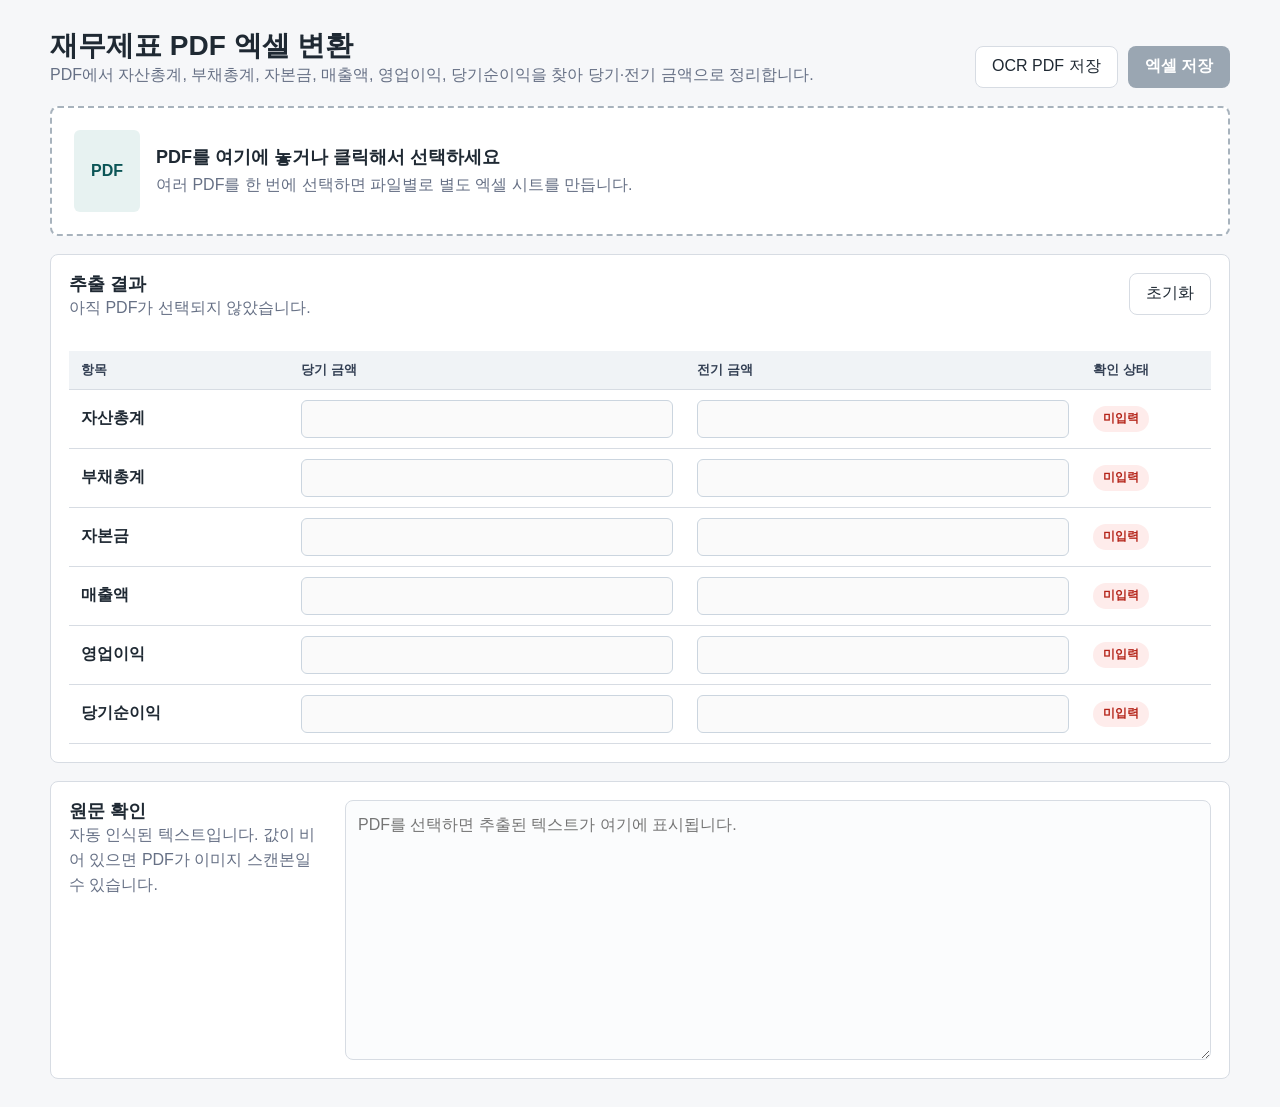
<file: index.html>
<!doctype html>
<html lang="ko">
<head>
  <meta charset="utf-8" />
  <meta name="viewport" content="width=device-width, initial-scale=1" />
  <title>재무제표 PDF 엑셀 변환</title>
  <link rel="stylesheet" href="./styles.css" />
</head>
<body>
  <main class="app">
    <section class="workspace">
      <header class="topbar">
        <div>
          <h1>재무제표 PDF 엑셀 변환</h1>
          <p>PDF에서 자산총계, 부채총계, 자본금, 매출액, 영업이익, 당기순이익을 찾아 당기·전기 금액으로 정리합니다.</p>
        </div>
        <div class="actions">
          <button id="ocrBtn" class="ghost" disabled>OCR PDF 저장</button>
          <button id="downloadBtn" class="primary" disabled>엑셀 저장</button>
        </div>
      </header>

      <div id="dropzone" class="dropzone" tabindex="0">
        <input id="pdfInput" type="file" accept="application/pdf" multiple />
        <div class="dropIcon" aria-hidden="true">PDF</div>
        <div>
          <strong>PDF를 여기에 놓거나 클릭해서 선택하세요</strong>
          <span>여러 PDF를 한 번에 선택하면 파일별로 별도 엑셀 시트를 만듭니다.</span>
        </div>
      </div>

      <section class="panel">
        <div class="panelHeader">
          <div>
            <h2>추출 결과</h2>
            <p id="statusText">아직 PDF가 선택되지 않았습니다.</p>
          </div>
          <button id="clearBtn" class="ghost">초기화</button>
        </div>

        <div id="fileTabs" class="fileTabs" aria-label="선택한 PDF 목록"></div>

        <div class="tableWrap">
          <table>
            <thead>
              <tr>
                <th>항목</th>
                <th>당기 금액</th>
                <th>전기 금액</th>
                <th>확인 상태</th>
              </tr>
            </thead>
            <tbody id="resultBody"></tbody>
          </table>
        </div>
      </section>

      <section class="panel split">
        <div>
          <h2>원문 확인</h2>
          <p>자동 인식된 텍스트입니다. 값이 비어 있으면 PDF가 이미지 스캔본일 수 있습니다.</p>
        </div>
        <textarea id="rawText" spellcheck="false" placeholder="PDF를 선택하면 추출된 텍스트가 여기에 표시됩니다."></textarea>
      </section>
    </section>
  </main>

  <script src="./vendor/tesseract.min.js"></script>
  <script src="./vendor/pdf-lib.min.js"></script>
  <script type="module" src="./app.js"></script>
</body>
</html>
</file>
<file: styles.css>
:root {
  color-scheme: light;
  --bg: #f6f7f9;
  --ink: #1f2933;
  --muted: #667085;
  --line: #d7dce3;
  --panel: #ffffff;
  --accent: #116d6e;
  --accent-dark: #0b5556;
  --warn: #a15c07;
  --ok: #0f766e;
  --missing: #b42318;
}

* {
  box-sizing: border-box;
}

body {
  margin: 0;
  min-height: 100vh;
  background: var(--bg);
  color: var(--ink);
  font-family: "Segoe UI", "Apple SD Gothic Neo", "Malgun Gothic", sans-serif;
}

button,
input,
textarea {
  font: inherit;
}

.app {
  min-height: 100vh;
  padding: 28px;
}

.workspace {
  max-width: 1180px;
  margin: 0 auto;
}

.topbar {
  display: flex;
  align-items: flex-end;
  justify-content: space-between;
  gap: 18px;
  margin-bottom: 18px;
}

.actions {
  display: flex;
  gap: 10px;
}

h1,
h2,
p {
  margin: 0;
}

h1 {
  font-size: 28px;
  line-height: 1.25;
}

h2 {
  font-size: 18px;
  line-height: 1.3;
}

p {
  color: var(--muted);
  line-height: 1.55;
}

.primary,
.ghost {
  border: 1px solid transparent;
  border-radius: 8px;
  min-height: 42px;
  padding: 0 16px;
  cursor: pointer;
  text-decoration: none;
}

.primary {
  background: var(--accent);
  color: #fff;
  font-weight: 700;
}

.primary:hover {
  background: var(--accent-dark);
}

.primary:disabled {
  cursor: not-allowed;
  background: #9aa6b2;
}

.ghost {
  background: #fff;
  border-color: var(--line);
  color: var(--ink);
}

.linkButton {
  display: inline-flex;
  align-items: center;
  justify-content: center;
}

.dropzone {
  display: flex;
  align-items: center;
  gap: 16px;
  min-height: 126px;
  padding: 22px;
  border: 2px dashed #a8b3bd;
  border-radius: 8px;
  background: #fff;
  cursor: pointer;
  transition: border-color 160ms ease, background 160ms ease;
}

.dropzone.isDragging {
  border-color: var(--accent);
  background: #eef8f7;
}

.dropzone input {
  display: none;
}

.dropIcon {
  display: grid;
  place-items: center;
  flex: 0 0 66px;
  height: 82px;
  border-radius: 6px;
  background: #e7f2f1;
  color: var(--accent-dark);
  font-weight: 800;
}

.dropzone strong,
.dropzone span {
  display: block;
}

.dropzone strong {
  margin-bottom: 6px;
  font-size: 18px;
}

.dropzone span {
  color: var(--muted);
}

.panel {
  margin-top: 18px;
  padding: 18px;
  border: 1px solid var(--line);
  border-radius: 8px;
  background: var(--panel);
}

.modePanel {
  display: grid;
  grid-template-columns: repeat(2, minmax(0, 1fr));
  gap: 12px;
  margin-top: 18px;
}

.modeOption {
  display: flex;
  align-items: flex-start;
  gap: 12px;
  padding: 16px;
  border: 1px solid var(--line);
  border-radius: 8px;
  background: #fff;
  cursor: pointer;
}

.modeOption.selected {
  border-color: var(--accent);
  background: #eef8f7;
  box-shadow: 0 0 0 1px var(--accent);
}

.modeOption input { margin-top: 4px; }
.modeOption strong, .modeOption small { display: block; }
.modeOption small { margin-top: 4px; color: var(--muted); line-height: 1.4; }

.progressBox { margin: 14px 0; }
.progressTrack { height: 10px; overflow: hidden; border-radius: 999px; background: #e4e9ee; }
.progressBar { width: 0; height: 100%; background: var(--accent); transition: width 220ms ease; }
.progressBox p { margin-top: 7px; font-size: 13px; }

.panelHeader {
  display: flex;
  align-items: flex-start;
  justify-content: space-between;
  gap: 14px;
  margin-bottom: 14px;
}

.fileTabs {
  display: flex;
  gap: 8px;
  overflow-x: auto;
  margin-bottom: 14px;
  padding-bottom: 2px;
}

.fileTab {
  border: 1px solid var(--line);
  border-radius: 8px;
  background: #fff;
  color: var(--ink);
  min-height: 36px;
  padding: 0 12px;
  cursor: pointer;
  white-space: nowrap;
}

.fileTab.active {
  border-color: var(--accent);
  background: #e7f2f1;
  color: var(--accent-dark);
  font-weight: 800;
}

.tableWrap {
  overflow-x: auto;
}

table {
  width: 100%;
  border-collapse: collapse;
  min-width: 760px;
}

th,
td {
  border-bottom: 1px solid var(--line);
  padding: 10px 12px;
  text-align: left;
  vertical-align: middle;
}

th {
  background: #f0f3f6;
  color: #344054;
  font-size: 13px;
}

td:first-child {
  width: 220px;
  font-weight: 700;
}

td:last-child {
  width: 130px;
}

.moneyInput {
  width: 100%;
  min-width: 190px;
  height: 38px;
  border: 1px solid #cbd5df;
  border-radius: 6px;
  padding: 0 10px;
  text-align: right;
}

.moneyInput:focus {
  outline: 2px solid #a7e0dc;
  border-color: var(--accent);
}

.badge {
  display: inline-flex;
  align-items: center;
  min-height: 26px;
  border-radius: 999px;
  padding: 0 10px;
  font-size: 12px;
  font-weight: 800;
}

.badge.ok {
  color: var(--ok);
  background: #e7f7f4;
}

.badge.warn {
  color: var(--warn);
  background: #fff4df;
}

.badge.missing {
  color: var(--missing);
  background: #feeceb;
}

.split {
  display: grid;
  grid-template-columns: 260px 1fr;
  gap: 16px;
}

textarea {
  width: 100%;
  min-height: 260px;
  resize: vertical;
  border: 1px solid var(--line);
  border-radius: 8px;
  padding: 12px;
  color: #26313d;
  background: #fbfcfd;
  line-height: 1.45;
}

.resultList {
  display: grid;
  gap: 14px;
}

.resultCard {
  border: 1px solid var(--line);
  border-radius: 8px;
  padding: 14px;
  background: #fff;
}

.resultHeader {
  display: flex;
  align-items: center;
  justify-content: space-between;
  gap: 12px;
  margin-bottom: 10px;
}

.resultHeader h3 {
  margin: 0;
  font-size: 16px;
}

.resultHeader span,
.notice {
  color: var(--muted);
}

.notice {
  border: 1px solid #f1d7a8;
  border-radius: 8px;
  padding: 12px;
  background: #fff8e8;
}

.errorText {
  margin: 10px 0;
  color: var(--missing);
  white-space: pre-wrap;
}

@media (max-width: 760px) {
  .app {
    padding: 16px;
  }

  .topbar,
  .panelHeader {
    display: grid;
  }

  .primary,
  .ghost,
  .actions {
    width: 100%;
  }

  .actions {
    display: grid;
  }

  .dropzone {
    align-items: flex-start;
  }

  .split {
    grid-template-columns: 1fr;
  }

  .modePanel { grid-template-columns: 1fr; }
}
</file>
